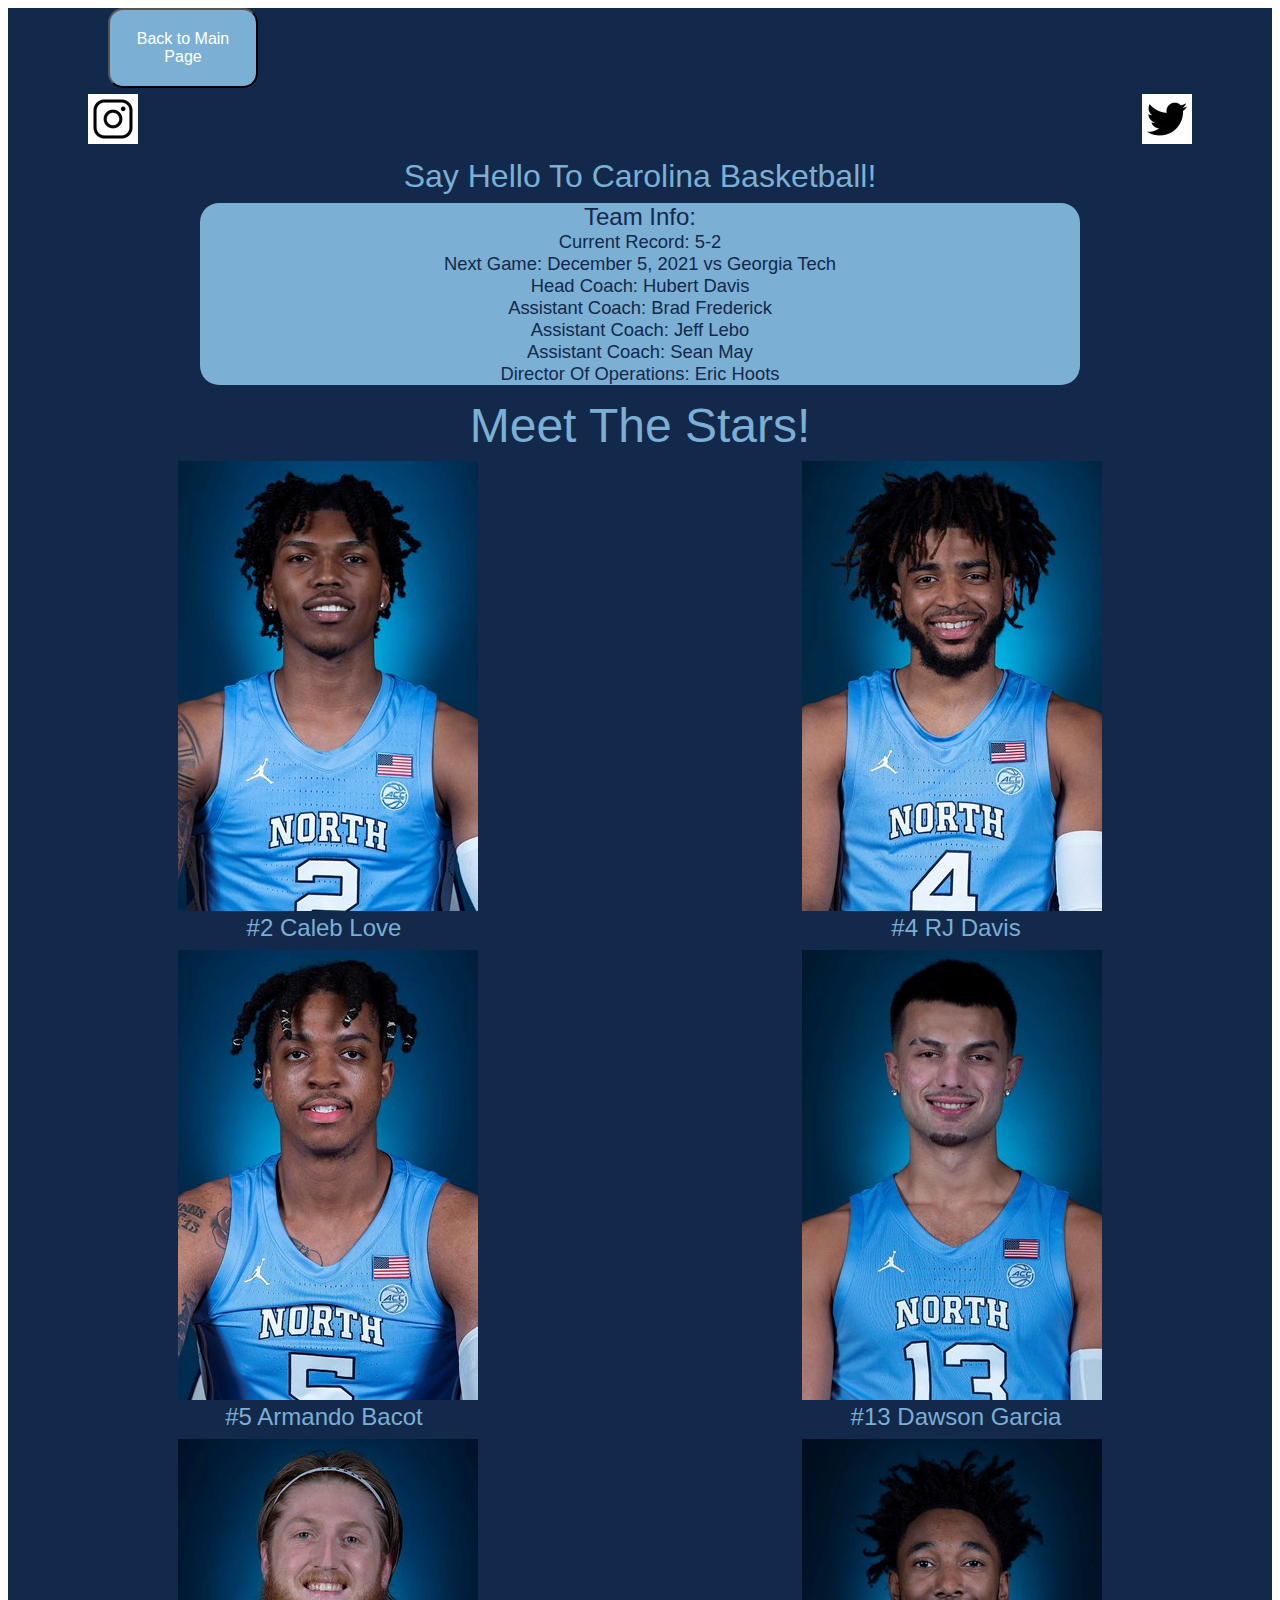
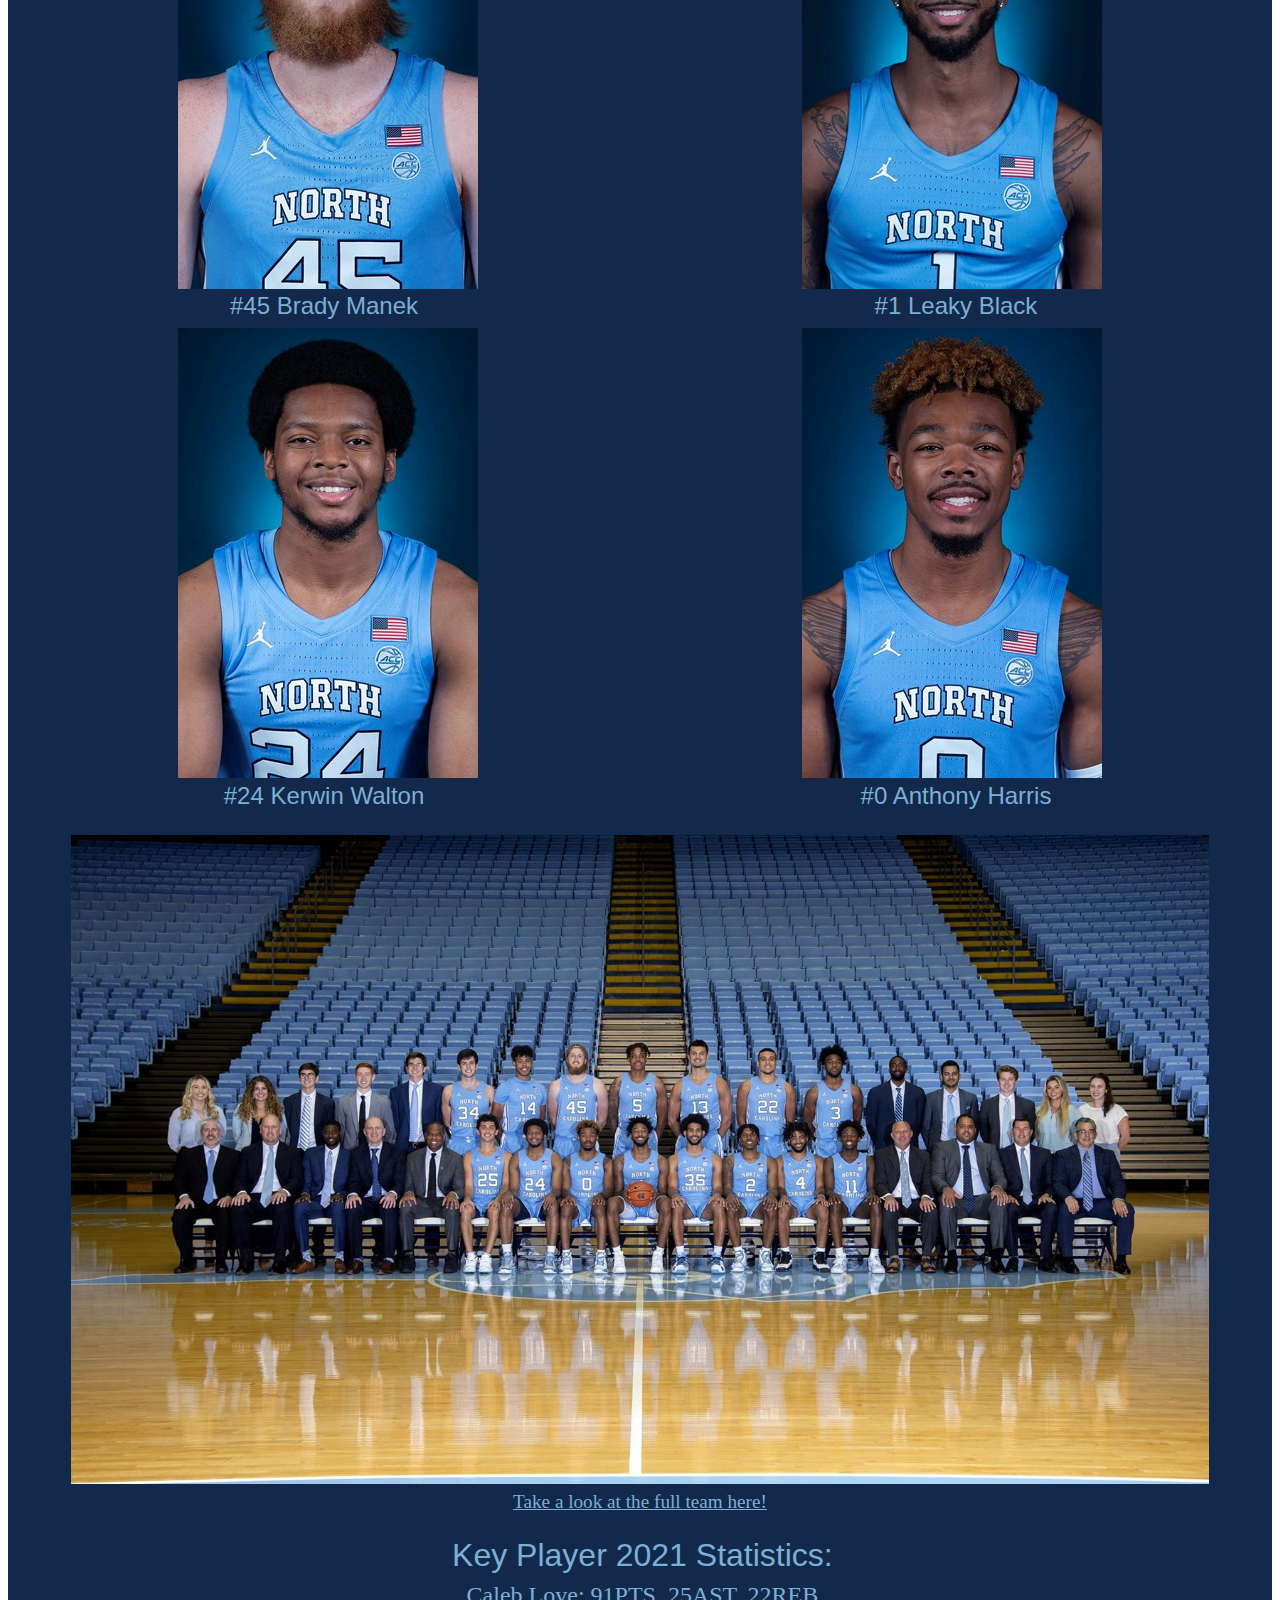
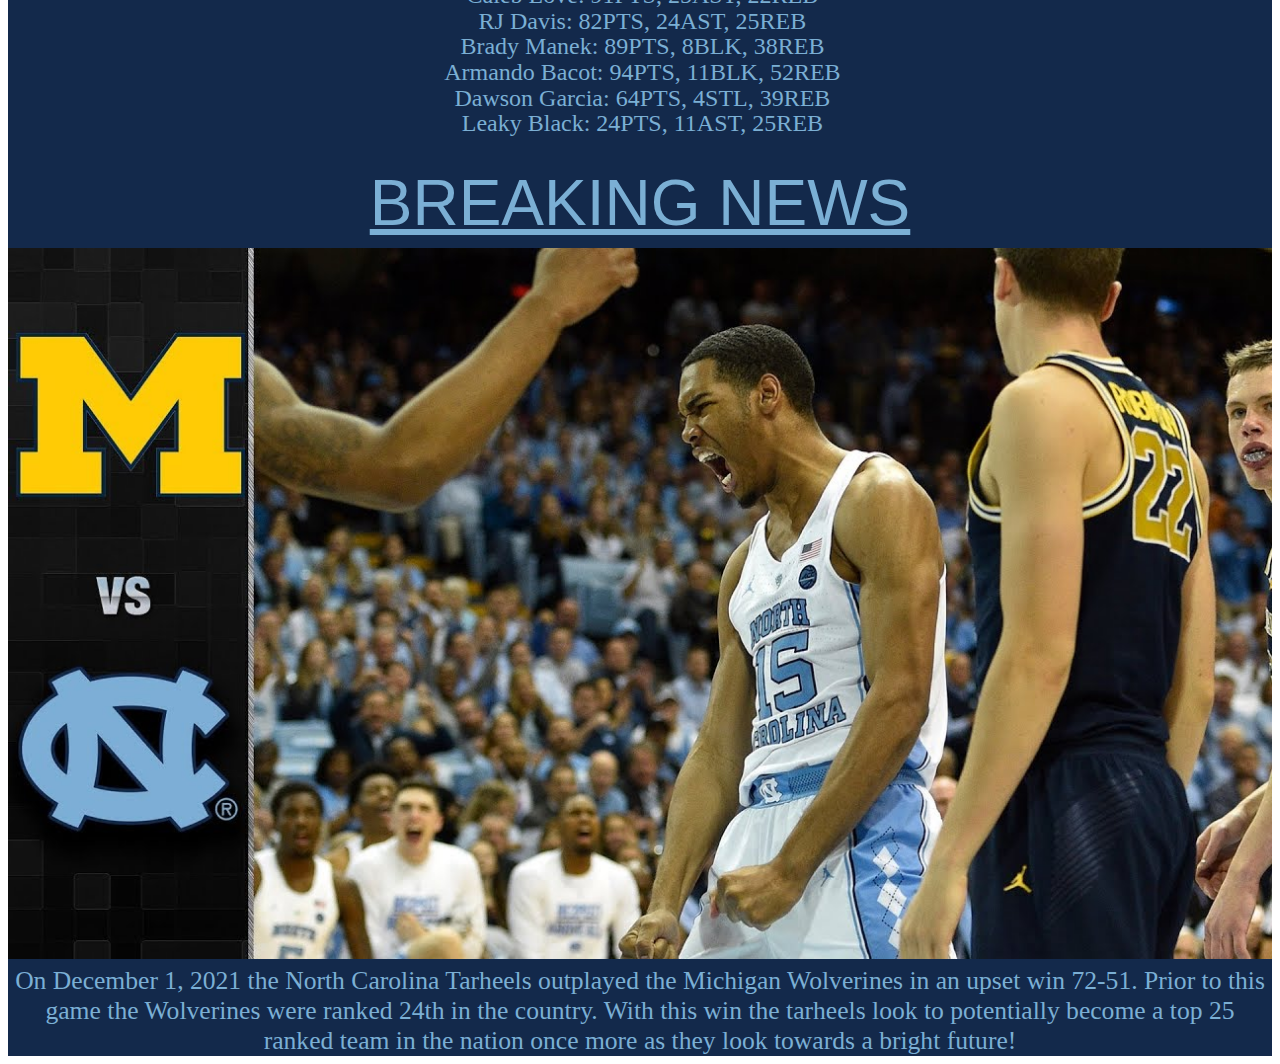
<file: MartinezRFinal/index.html>
<!DOCTYPE HTML>
<html lang="en">
<head>
  <meta http-equiv="Content-Type" 
  content="text/html; charset=UTF-8" />
  <meta name="viewport" 
      content="width=device-width,initial-scale=1.0"/>
  <title>COMP 126 Website</title>
  <link rel="stylesheet" href="./css/styles.css">
</head>

<body>
	<header>
		<nav class="navmenu">
			<div class="navbar">
				<form style="display: inline" action="../index.html" method="get">
					<button>Back to Main Page</button>
				  </form>
				
			</div>
		</nav>
	</header>

	<div class="topcontainer">
		<div class = "main">
			<div class = "social">
				<div class = "insta">
					<a href="https://www.instagram.com/unc_basketball/" target="_blank"><img src="img/images.png" id="img3" alt="Instagram Link"></a>
				</div>
				<div class = "twitter">
					<a href="https://twitter.com/UNC_Basketball?ref_src=twsrc%5Egoogle%7Ctwcamp%5Eserp%7Ctwgr%5Eauthor" target="_blank"><img src="img/twitter.jpg" id="img4" alt="Twitter Link"></a>
				</div>
			</div>
			<div class = "title">
				Say Hello To Carolina Basketball!
			</div>
			<div class = "infobubble">
				<div class = "infotitle">
					Team Info: <br>
				</div>
				<div class = "info">
					Current Record: 5-2 <br>
					Next Game: December 5, 2021 vs Georgia Tech <br>
					Head Coach: Hubert Davis <br>
					Assistant Coach: Brad Frederick <br>
					Assistant Coach: Jeff Lebo <br>
					Assistant Coach: Sean May <br>
					Director Of Operations: Eric Hoots
				</div>
			</div>
			<div class = "playertitle">
				Meet The Stars!
			</div>

			<div class = imgcontainer>
				<img class="love" src="img/Love_Caleb_mbb_67.jpg" alt="Caleb Love">
				<img class="davis" src="img/Davis_RJ_mbb_77.jpg" alt="RJ Davis">
				<div class = "playername">
					#2 Caleb Love
				</div>
				<div class = "playername">
					#4 RJ Davis
				</div>
				<img class="bacot" src="img/Bacot_Armando_mbb_56.jpg" alt="Armando Bacot">
				<img class="garcia" src="img/Garcia_Dawson_mbb_94.jpg" alt="Dawson Garcia">
				<div class = "playername">
					#5 Armando Bacot
				</div>
				<div class = "playername">
					#13 Dawson Garcia
				</div>
				<img class="manek" src="img/Manek_Brady_mbb_13.jpg" alt="Brady Manek">
				<img class="lblack" src="img/Black_Leaky_mbb_115.jpg" alt="Leaky Black">
				<div class = "playername">
					#45 Brady Manek
				</div>
				<div class = "playername">
					#1 Leaky Black
				</div>
				<img class="walton" src="img/Walton_Kerwin_mbb_87.jpg" alt="Kerwin Walton">
				<img class="harris" src="img/Harris_Anthony_mbb_33.jpg" alt="Anthony Harris">
				<div class = "playername">
					#24 Kerwin Walton
				</div>
				<div class = "playername">
					#0 Anthony Harris
				</div>
				<img class="fullteam" src="img/team_full_mbb_132.jpg" alt="Full Team">
				<div class = "rostlink">
					<a href="https://goheels.com/sports/mens-basketball/roster" target="_blank">Take a look at the full team here!</a>
				</div>
			</div>
			<div class = "statsTitle">
				Key Player 2021 Statistics:
			</div>
			<div class = "stats">
				Caleb Love: 91PTS, 25AST, 22REB	<br>
				RJ Davis: 82PTS, 24AST, 25REB <br>
				Brady Manek: 89PTS, 8BLK, 38REB	<br>
				Armando Bacot: 94PTS, 11BLK, 52REB <br>
				Dawson Garcia: 64PTS, 4STL, 39REB <br>
				Leaky Black: 24PTS, 11AST, 25REB <br>
			</div>
			<div class = "breaking">
				BREAKING NEWS
			</div>
			<img class="game" src="img/maxresdefault.jpg" alt="UNC VS MICHIGAN">
			<div class = "news">
				On December 1, 2021 the North Carolina Tarheels outplayed the Michigan Wolverines in an upset win 72-51. Prior to this game the Wolverines were ranked 24th in the country. With this win the tarheels look to potentially become a top 25 ranked team in the nation once more as they look towards a bright future!
			</div>
		</div>
	</div>
	

</body>  



</html>
</file>
<file: MartinezRFinal/css/styles.css>
.navmenu {
  background-color: #13294b;
  width: 100%;
  margin: 0 auto;
}

.navbar {
display: flex;
justify-content: flex-start;
}

.navmenu a:hover {
  color: black;
  border-radius: .5rem;
}

.navmenu a {
  color: #7bafd4;
  text-decoration: none;
  font-size: .8rem;
  padding: .4rem
}
button{
  justify-content: center;
  height: 80px;
  width: 150px;
  font-size: medium;
  margin-left: 100px;
  transition: all .5s ease;
  background-color: #7bafd4;
  color: white;
  border-radius: 15px;
 
}
button:hover,
button:focus {
  color: #001F3F;
  background-color: #fff;
}

.social {
  display: grid;
  grid-template-columns: 1fr 1fr;
}

.insta {
  grid-column: 1/2;
  max-width: 100%;
  justify-self: left;
  margin-top: 0.4rem;
  margin-left: 5rem;
}

.twitter {
  grid-column: 2/2;
  max-width: 100%;
  justify-self: right;
  margin-top: 0.4rem;
  margin-right: 5rem;
}

.topcontainer {
  display: grid;
  background-color: #13294b;
  grid-template-columns: 1fr 1fr;
  grid-template-rows: 1fr;
  width: 100%;
  overflow: auto;
}

.main {
  grid-column: 1/-1;
  overflow: auto;
}

.title {
  margin-top: 0.6rem;
  font-family: Impact, Haettenschweiler, 'Arial Narrow Bold', sans-serif;
  font-size: 2rem;
  text-align: center;
  grid-column: 1/-1;
  color: #7bafd4;
}

.infobubble {
  grid-column: 1/-1;
  border-radius: 1.2rem;
  margin-top: 0.5rem;
  margin-right: 0.4rem;
  margin-left: 0.4rem;
  justify-content: center;
  background-color: #7bafd4;
}

.infotitle {
  font-family: Impact, Haettenschweiler, 'Arial Narrow Bold', sans-serif;
  font-size: 1.5rem;
  text-align: center;
  color: #13294b;
}

.info {
  font-family: Impact, Haettenschweiler, 'Arial Narrow Bold', sans-serif;
  font-size: 1.15rem;
  text-align: center;
  color: #13294b;
}

.playertitle {
  font-family: Impact, Haettenschweiler, 'Arial Narrow Bold', sans-serif;
  font-size: 1.5rem;
  text-align: center;
  color: #7bafd4;
  margin-top: 0.8rem;
}

.imgcontainer {
  display: grid;
  grid-template-columns: 1fr 1fr;
}

.love {
  grid-column: 1/2;
  max-width: 90%;
  margin-top: 0.5rem;
  margin-left: 0.5rem;
}

.davis {
  grid-column: 2/2;
  max-width: 90%;
  margin-top: 0.5rem;
  justify-self: right;
  margin-right: 0.5rem;
}

.bacot {
  grid-column: 1/2;
  max-width: 90%;
  margin-top: 0.5rem;
  margin-left: 0.5rem;
}

.garcia {
  grid-column: 2/2;
  max-width: 90%;
  margin-top: 0.5rem;
  justify-self: right;
  margin-right: 0.5rem;
}

.manek {
  grid-column: 1/2;
  max-width: 90%;
  margin-top: 0.5rem;
  margin-left: 0.5rem;
}

.lblack {
  grid-column: 2/2;
  max-width: 90%;
  margin-top: 0.5rem;
  justify-self: right;
  margin-right: 0.5rem;
}

.walton {
  grid-column: 1/2;
  max-width: 90%;
  margin-top: 0.5rem;
  margin-left: 0.5rem;
}

.harris {
  grid-column: 2/2;
  max-width: 90%;
  margin-top: 0.5rem;
  justify-self: right;
  margin-right: 0.5rem;
}

.playername {
  font-family: Impact, Haettenschweiler, 'Arial Narrow Bold', sans-serif;
  font-size: 0.8rem;
  text-align: center;
  color: #7bafd4;
  margin-top: 0.2rem;
}

.fullteam {
  margin-top: 0.6rem;
  grid-column: 1/-1;
  max-width: 90%;
  justify-self: center;
}

.rostlink {
  margin-top: 0.4rem;
  grid-column: 1/-1;
  justify-self: center;
}

.rostlink a {
  color: #7bafd4;
  text-decoration: underline;
  font-size: 1rem;
}

.statsTitle {
  font-family: Impact, Haettenschweiler, 'Arial Narrow Bold', sans-serif;
  font-size: 1.4rem;
  color: #7bafd4;
  margin-top: 1.5rem;
  margin-left: 0.3rem;
}

.stats {
  font-size: 1.2rem;
  color: #7bafd4;
  margin-top: 0.6rem;
  line-height: 1.6rem;
  margin-left: 0.3rem;
}

.breaking {
  font-family: Impact, Haettenschweiler, 'Arial Narrow Bold', sans-serif;
  margin-top: 1.8rem;
  font-size: 2rem;
  color: #7bafd4;
  text-align: center;
  text-decoration: underline;
}

.game {
  margin-top: 0.5rem;
  grid-column: 1/-1;
  justify-self: center;
  width: 100%;
  image-rendering: -webkit-optimize-contrast;
}

.news {
  margin-top: 0.2rem;
  font-size: 1.2rem;
  color: #7bafd4;
  text-align: center;
}


@media screen and (min-width: 768px) {

  .infobubble {
    grid-column: 2/4;
    border-radius: 1.2rem;
    margin-top: 0.5rem;
    max-width: 100%;
    margin-left: 15vw;
    margin-right: 15vw;
    background-color: #7bafd4;
  }

  .topcontainer {
    display: grid;
    background-color: #13294b;
    grid-template-columns: 1fr 1fr 1fr 1fr;
    grid-template-rows: 1fr;
    width: 100%;
    overflow: auto;
  }

  .playertitle {
    font-family: Impact, Haettenschweiler, 'Arial Narrow Bold', sans-serif;
    font-size: 3rem;
    text-align: center;
    color: #7bafd4;
    margin-top: 0.8rem;
  }
  
  .imgcontainer {
    display: grid;
    grid-template-columns: 1fr 1fr;
  }
  
  .love {
    grid-column: 1/2;
    max-width: 90%;
    margin-top: 0.5rem;
    justify-self: center;
  }
  
  .davis {
    grid-column: 2/2;
    max-width: 90%;
    margin-top: 0.5rem;
    justify-self: center;
  }
  
  .bacot {
    grid-column: 1/2;
    max-width: 90%;
    margin-top: 0.5rem;
    justify-self: center;
  }
  
  .garcia {
    grid-column: 2/2;
    max-width: 90%;
    margin-top: 0.5rem;
    justify-self: center;
  }
  
  .manek {
    grid-column: 1/2;
    max-width: 90%;
    margin-top: 0.5rem;
    justify-self: center;
  }
  
  .lblack {
    grid-column: 2/2;
    max-width: 90%;
    margin-top: 0.5rem;
    justify-self: center;
  }
  
  .walton {
    grid-column: 1/2;
    max-width: 90%;
    margin-top: 0.5rem;
    justify-self: center;
  }
  
  .harris {
    grid-column: 2/2;
    max-width: 90%;
    margin-top: 0.5rem;
    justify-self: center;
  }
  
  .playername {
    font-family: Impact, Haettenschweiler, 'Arial Narrow Bold', sans-serif;
    font-size: 1.5rem;
    text-align: center;
    color: #7bafd4;
    margin-top: 0.2rem;
  }
  
  .fullteam {
    margin-top: 1.6rem;
    grid-column: 1/-1;
    max-width: 90%;
    justify-self: center;
  }
  
  .rostlink {
    margin-top: 0.4rem;
    grid-column: 1/-1;
    justify-self: center;
  }
  
  .rostlink a {
    color: #7bafd4;
    text-decoration: underline;
    font-size: 1.2rem;
  }
  
  .statsTitle {
    font-family: Impact, Haettenschweiler, 'Arial Narrow Bold', sans-serif;
    font-size: 2rem;
    color: #7bafd4;
    margin-top: 1.5rem;
    margin-left: 0.3rem;
    text-align: center;
  }
  
  .stats {
    font-size: 1.5rem;
    color: #7bafd4;
    margin-top: 0.6rem;
    line-height: 1.6rem;
    margin-left: 0.3rem;
    text-align: center;
  }

  .breaking {
    font-family: Impact, Haettenschweiler, 'Arial Narrow Bold', sans-serif;
    margin-top: 1.8rem;
    font-size: 4rem;
    color: #7bafd4;
    text-align: center;
    text-decoration: underline;
  }
  
  .news {
    margin-top: 0.2rem;
    font-size: 1.6rem;
    color: #7bafd4;
    text-align: center;
  }
}
</file>
